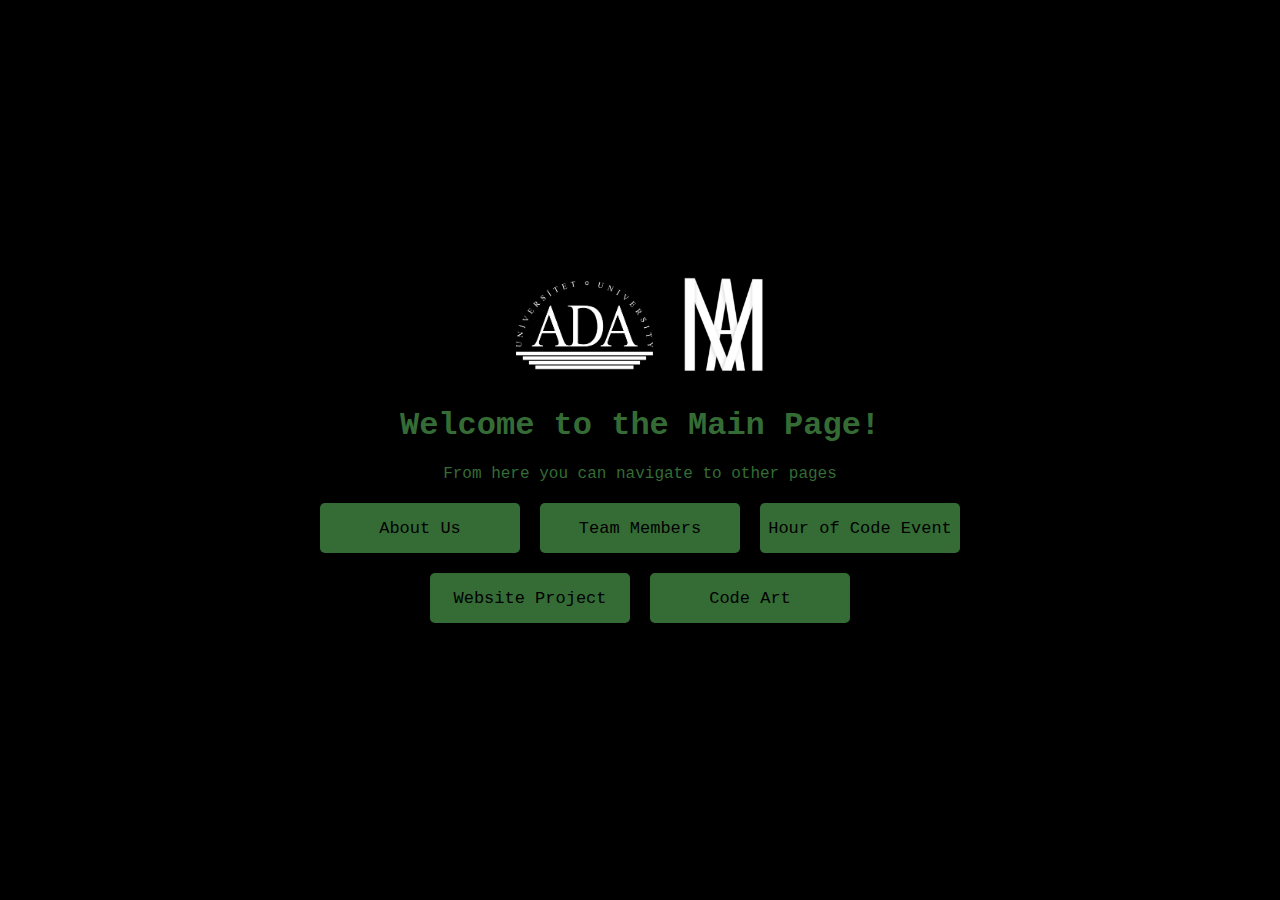
<file: index.html>
<!DOCTYPE html>
<html lang="en">
<head>
  <meta charset="UTF-8">
  <meta name="viewport" content="width=device-width, initial-scale=1.0">
  <title>Main Page</title>
  <link rel="stylesheet" href="styles.css"> <!-- CSS -->
</head>
<body>
  <!-- <header>
    <img id="header-logo" src="media/ada_logo_white.png" alt="Logo">
  </header> -->
  <!-- <a href="index.html" id="top-logo">
    <img src="dordbarmaq.jpg" alt="Dordbarmaq Logo">
  </a> -->
  <main>
    <img id="header-logo" src="media/ada_logo_white.png" alt="Logo">
    <img id="team-logo" src="team-logo.jpg" alt="Team Logo">
    <!-- <img id="red-and-blue" src="SW.png" alt="rd"> -->

    <h1 id="welcome-message"></h1>
    <p>From here you can navigate to other pages</p>
    
    <!-- Navigation Buttons -->
    <div id="nav-buttons">
      <button onclick="location.href='about-us.html'">About Us</button>
      <button onclick="location.href='tm.html'">Team Members</button>
      <button onclick="location.href='hour-of-code.html'">Hour of Code Event</button>
      <button onclick="location.href='webproject.html'">Website Project</button>
      <button onclick="location.href='code-artist.html'">Code Art</button>
    </div>
  </main>
  
  <script src="main-page.js"></script> <!-- JS personalization -->
  <script src="keyboard.js"></script> <!-- JS keyboard navigation -->
</body>
</html>

<!-- SW.png -->
</file>
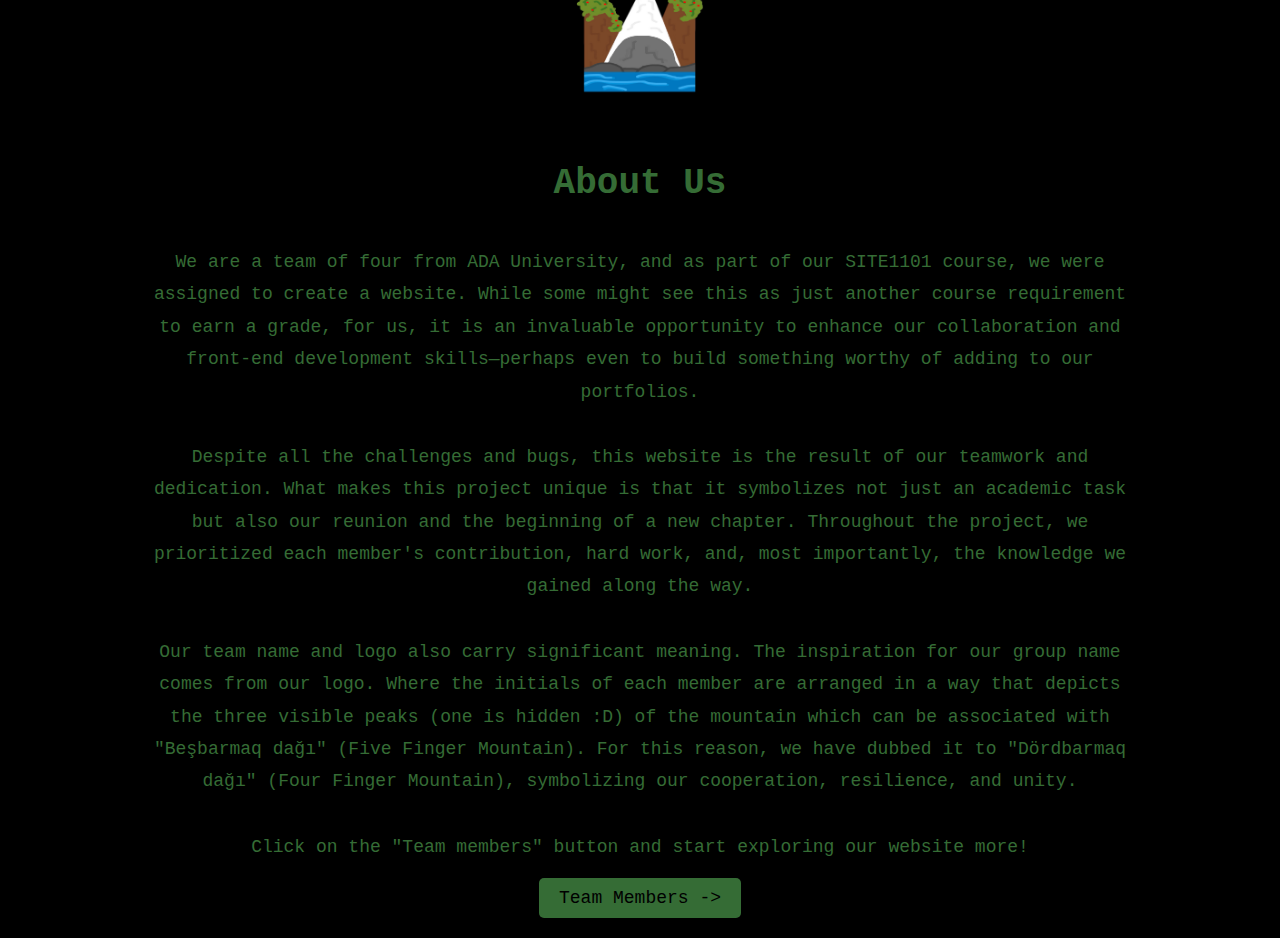
<file: about-us.html>
<!DOCTYPE html>
<html lang="en">
<head>
  <meta charset="UTF-8">
  <meta name="viewport" content="width=device-width, initial-scale=1.0">
  <title>About Us</title>
  <link rel="stylesheet" href="styles.css"> <!-- Link to the CSS file -->
</head>
<body class="about-us-page">
  <!-- Top Logo -->
  <a href="index.html" id="top-logo">
    <img src="dordbarmaq.jpg" alt="Dordbarmaq Logo">
  </a>

  <!-- Main Content -->
  <main id="about-us-container">
    <h1>About Us</h1>
    <p>
      We are a team of four from ADA University, and as part of our SITE1101 course, we were assigned to create a website. While some might see this as just another course requirement to earn a grade, for us, it is an invaluable opportunity to enhance our collaboration and front-end development skills—perhaps even to build something worthy of adding to our portfolios.
    </p>
    <p>
      Despite all the challenges and bugs, this website is the result of our teamwork and dedication. What makes this project unique is that it symbolizes not just an academic task but also our reunion and the beginning of a new chapter. Throughout the project, we prioritized each member's contribution, hard work, and, most importantly, the knowledge we gained along the way.
    </p>
    <p>
      Our team name and logo also carry significant meaning. The inspiration for our group name comes from our logo. Where the initials of each member are arranged in a way that depicts the three visible peaks (one is hidden :D) of the mountain which can be associated with "Beşbarmaq dağı" (Five Finger Mountain). For this reason, we have dubbed it to "Dördbarmaq dağı" (Four Finger Mountain), symbolizing our cooperation, resilience, and unity.
    </p>
    <p>
      Click on the "Team members" button and start exploring our website more!
    </p>
      <button onclick="location.href='tm.html'">Team Members -> </button>
  </main>
</body>
</html>
</file>
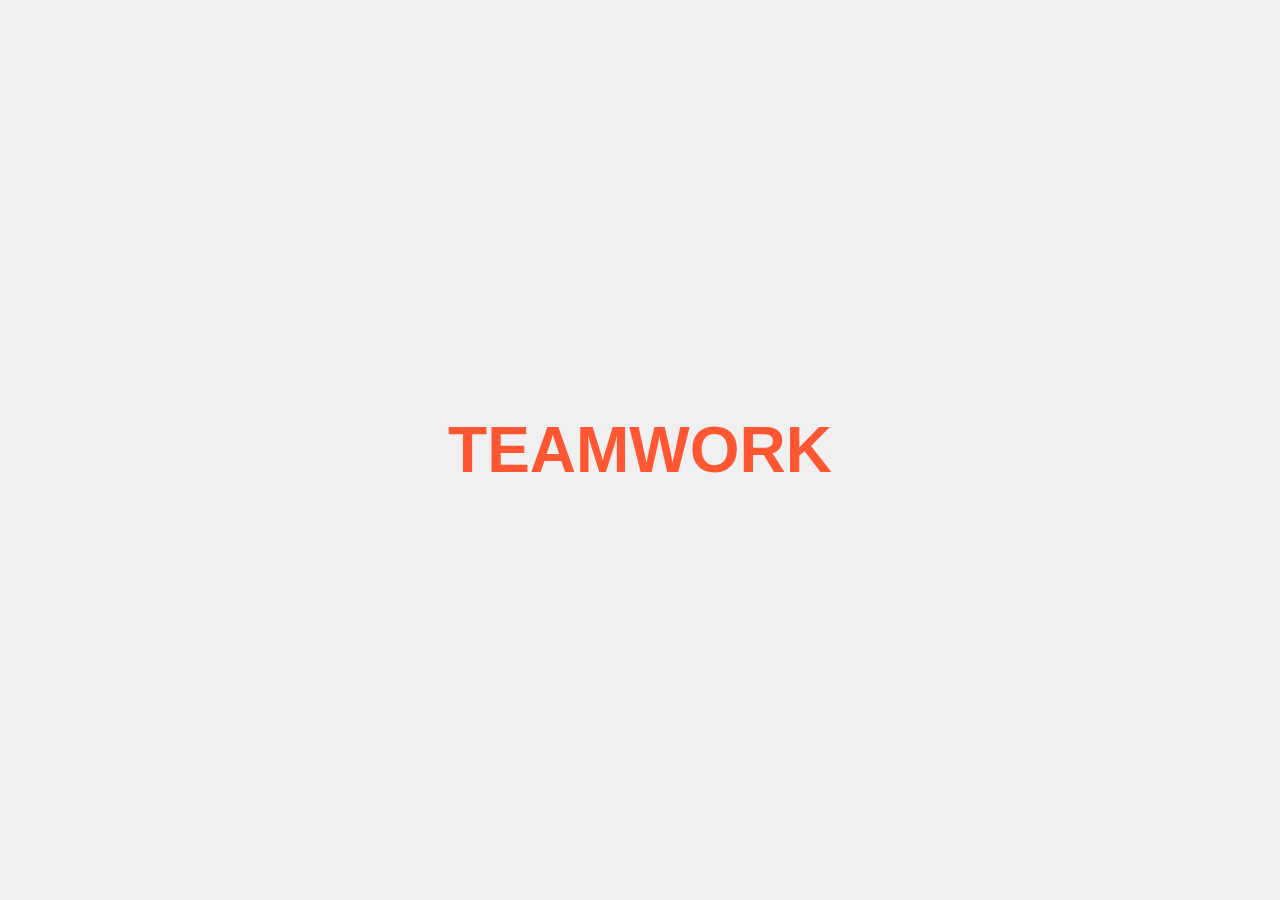
<file: au.html>
<!DOCTYPE html>
<html lang="en">
<head>
    <meta charset="UTF-8">
    <meta name="viewport" content="width=device-width, initial-scale=1.0">
    <title>Teamwork Animation</title>
    <link rel="stylesheet" href="au.css">
</head>
<body>

    <!-- The jumping and color-changing "TEAMWORK" text -->
    <div id="teamwork-text" class="jumping-text">
        TEAMWORK
    </div>

    <script src="au.js"></script>
</body>
</html>
</file>
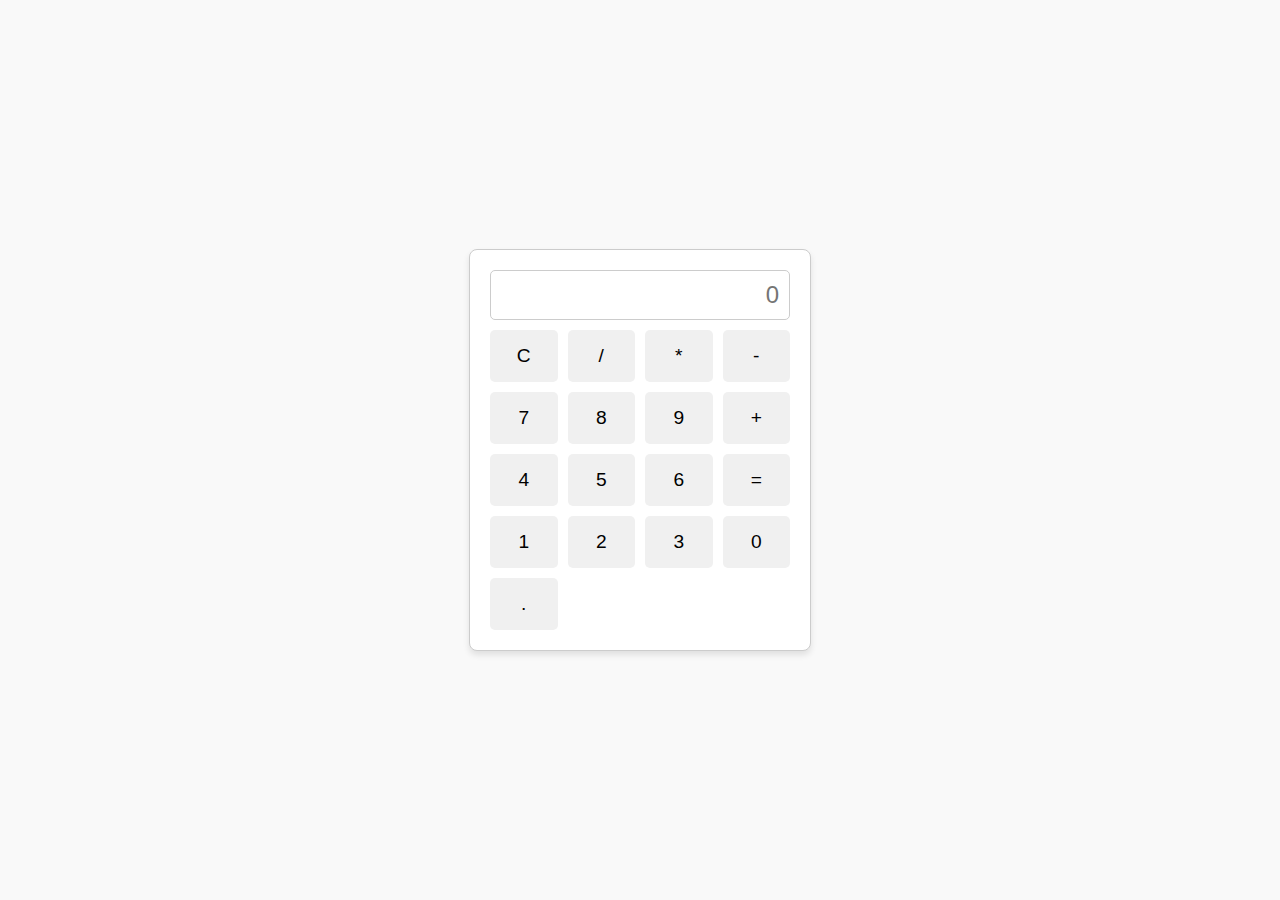
<file: calc.html>
<!DOCTYPE html>
<html lang="en">
<head>
    <meta charset="UTF-8">
    <meta name="viewport" content="width=device-width, initial-scale=1.0">
    <title>Simple Calculator</title>
    <link rel="stylesheet" href="calc.css">
</head>
<body>
    <div class="calculator">
        <input type="text" id="result" readonly placeholder="0">
        <div class="buttons">
            <button onclick="clearResult()">C</button>
            <button onclick="appendOperator('/')">/</button>
            <button onclick="appendOperator('*')">*</button>
            <button onclick="appendOperator('-')">-</button>
            <button onclick="appendNumber(7)">7</button>
            <button onclick="appendNumber(8)">8</button>
            <button onclick="appendNumber(9)">9</button>
            <button onclick="appendOperator('+')">+</button>
            <button onclick="appendNumber(4)">4</button>
            <button onclick="appendNumber(5)">5</button>
            <button onclick="appendNumber(6)">6</button>
            <button onclick="calculate()">=</button>
            <button onclick="appendNumber(1)">1</button>
            <button onclick="appendNumber(2)">2</button>
            <button onclick="appendNumber(3)">3</button>
            <button onclick="appendNumber(0)">0</button>
            <button onclick="appendDecimal('.')">.</button>
        </div>
    </div>
    <script src="calc.js"></script>
</body>
</html>
</file>
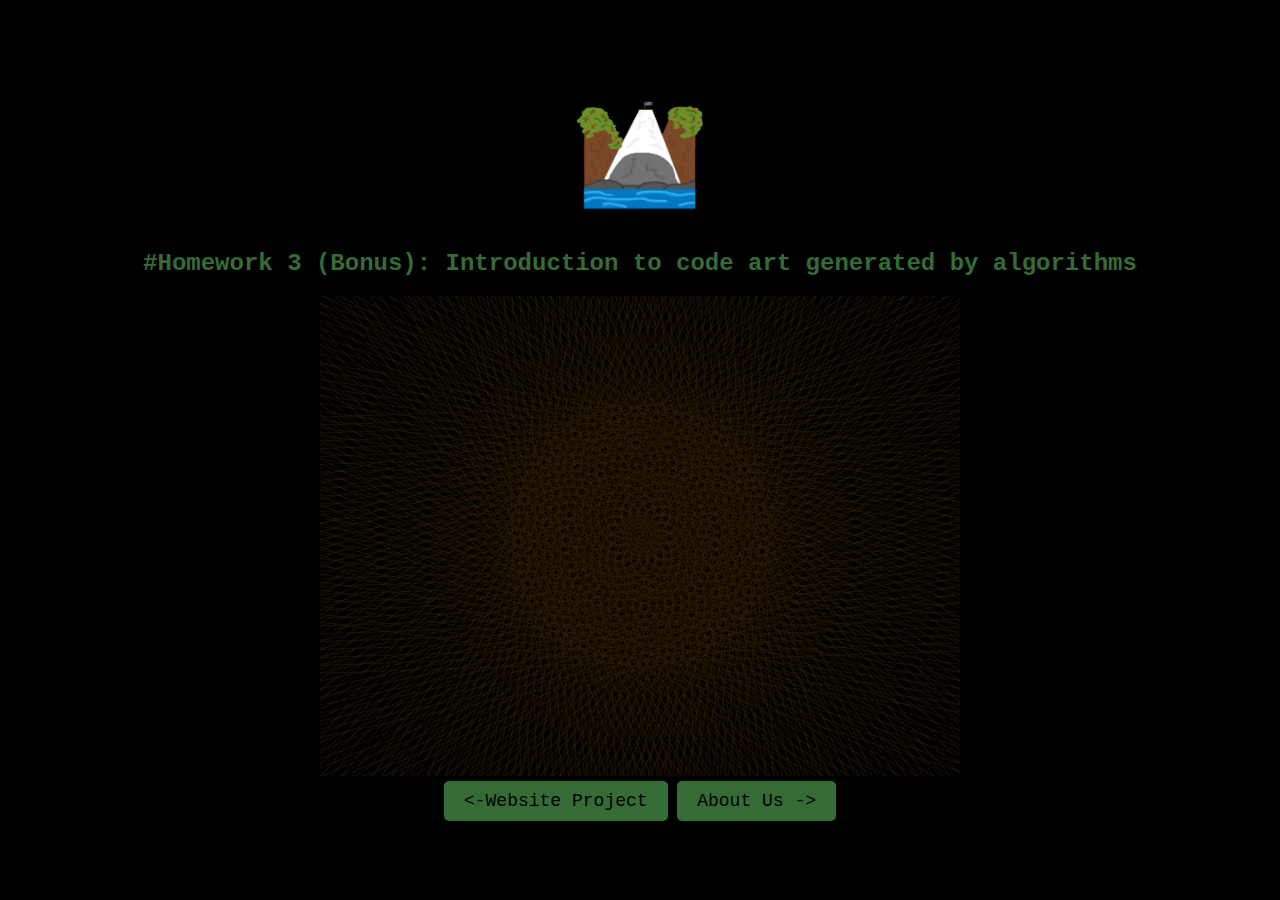
<file: code-artist.html>
<!DOCTYPE html>

<html lang="en">
    <head>
        <meta charset="UTF-8">
        <meta name="viewport" content="width=device-width, initial-scale=1.0">
        <title>Homework 3: Programming Art</title>
        <link rel="stylesheet" href="styles.css"> <!-- Link to external styles -->
    </head>
    <body>
        <!-- A clickable logo at the top, linking back to the homepage -->
        <a href="index.html" id="top-logo">
            <img src="dordbarmaq.jpg" alt="Dordbarmaq Logo">
        </a>
        
        <!-- Page title -->
        <h2 style="text-align: center;">#Homework 3 (Bonus): Introduction to code art generated by algorithms</h2>

        <!-- The canvas element where the spiral is drawn -->
        <div style="text-align:center">
            <canvas id="art-canvas" width="640" height="480">
                <!-- Message for browsers that do not support the canvas -->
                Sorry ... your browser doesn't support the HTML5 canvas element.
            </canvas>        
        </div>

        <script type="text/javascript">
            /**
             * Random Color Generator:
             * - Generates random RGB values for red, green, and blue (0-255 range).
             * - Ensures the color changes each time the page reloads.
             */
            const generateRandomColor = () => {
                const red = Math.floor(255 * Math.random());
                const green = Math.floor(255 * Math.random());
                const blue = Math.floor(255 * Math.random());
                return `rgb(${red}, ${green}, ${blue})`;
            };

            // Get the canvas element by ID
            const canvas = document.getElementById("art-canvas");

            // Get the 2D rendering context (our drawing toolbox)
            const ggg = canvas.getContext("2d");

            // Alternate between two different spiral-drawing logics
            const useFirstVersion = Math.random() >= 0.5; // 50% chance for either version

            // Set a random color for the spiral
            ggg.strokeStyle = generateRandomColor();
            ggg.lineWidth = 0.5;

            if (useFirstVersion) {
                /**
                 * First Version: Dynamic Spiral Logic
                 * - Draws a spiral where the length and angle vary based on the loop.
                 * - Uses trigonometric functions to calculate positions.
                 */
                function drawSpiralV1(ggg) {
                    ggg.beginPath();
                    for (let counter = 1; counter <= 3000; counter += 5) {
                        const angle = (counter * 178 * Math.PI) / 180; // Convert to radians
                        const x = canvas.width / 2 + Math.cos(angle) * counter;
                        const y = canvas.height / 2 + Math.sin(angle) * counter;
                        counter === 1 ? ggg.moveTo(x, y) : ggg.lineTo(x, y);
                    }
                    ggg.stroke(); // Render the drawing
                }
                drawSpiralV1(ggg); // Call the function to draw the spiral
            } else {
                /**
                 * Second Version: Simplified and Structured Spiral Logic
                 * - Uses a fixed pattern for angles and line lengths.
                 * - The spiral expands outward in a consistent manner.
                 */
                function drawSpiralV2(ggg) {
                    ggg.beginPath();
                    let x = canvas.width / 2; // Center x-coordinate
                    let y = canvas.height / 2; // Center y-coordinate
                    for (let counter = 1; counter <= 3000; counter += 5) {
                        const angle = (counter * Math.PI * 178) / 180; // Convert to radians
                        x += Math.cos(angle) * counter; // Update x position
                        y += Math.sin(angle) * counter; // Update y position
                        ggg.lineTo(x, y); // Draw a line to the new position
                    }
                    ggg.stroke(); // Render the drawing
                }
                drawSpiralV2(ggg); // Call the function to draw the spiral
            }
        </script>

        <!-- Navigation buttons to move between pages -->
        <div class="nav-buttons">
            <!-- Button to go to the previous page -->
            <button onclick="location.href='webproject.html'"> <-Website Project </button>
            <!-- Button to go to the next page -->
            <button onclick="location.href='about-us.html'"> About Us -> </button>
        </div>
    </body>
</html>
</file>
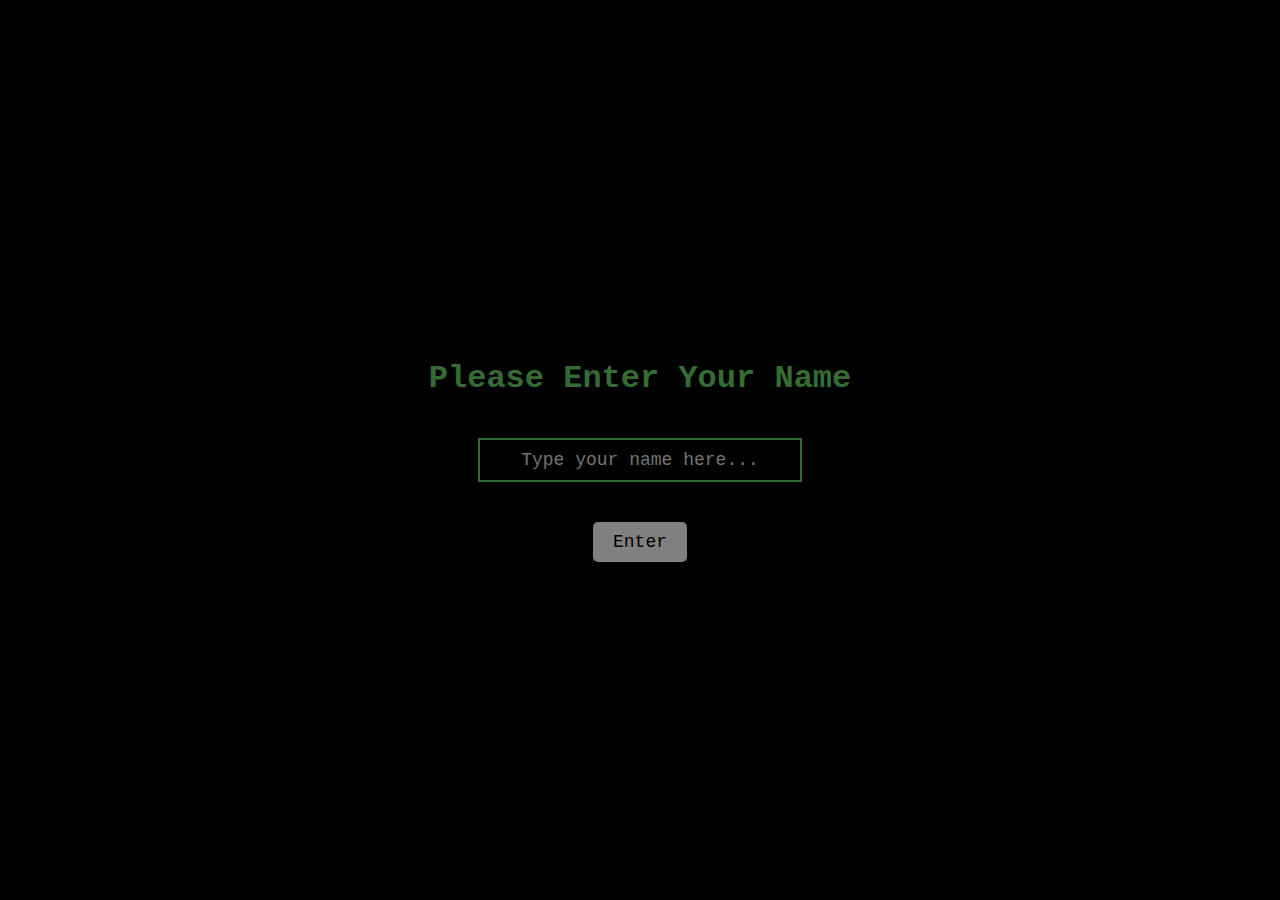
<file: login.html>
<!-- Shift + 1 + enter = skeleton of the html -->

<!DOCTYPE html>
<html lang="en">
<head>
  <meta charset="UTF-8">
  <meta name="viewport" content="width=device-width, initial-scale=1.0">
  <title>Test Page</title>
  <link rel="stylesheet" href="styles.css"> <!-- CSS -->
</head>
<body>
  <h1>Please Enter Your Name</h1>
  
  <!-- Input field for entering the name -->
  <input
    type="text"
    id="name-input"
    placeholder="Type your name here..."
    minlength="4" 
    maxlength="15" 
    pattern="^[a-zA-Z0-9_]+$" 
    title="Only lowercase letters, numbers, and underscores (4-15 characters)"
    required>

  <!-- Button -->
  <div id="notification"></div> <!-- Notification area -->
  <button id="my-button" disabled>Enter</button> <!-- Disabled by default -->

  <script src="main.js"></script> <!-- JS-->
</body>
</html>
</file>
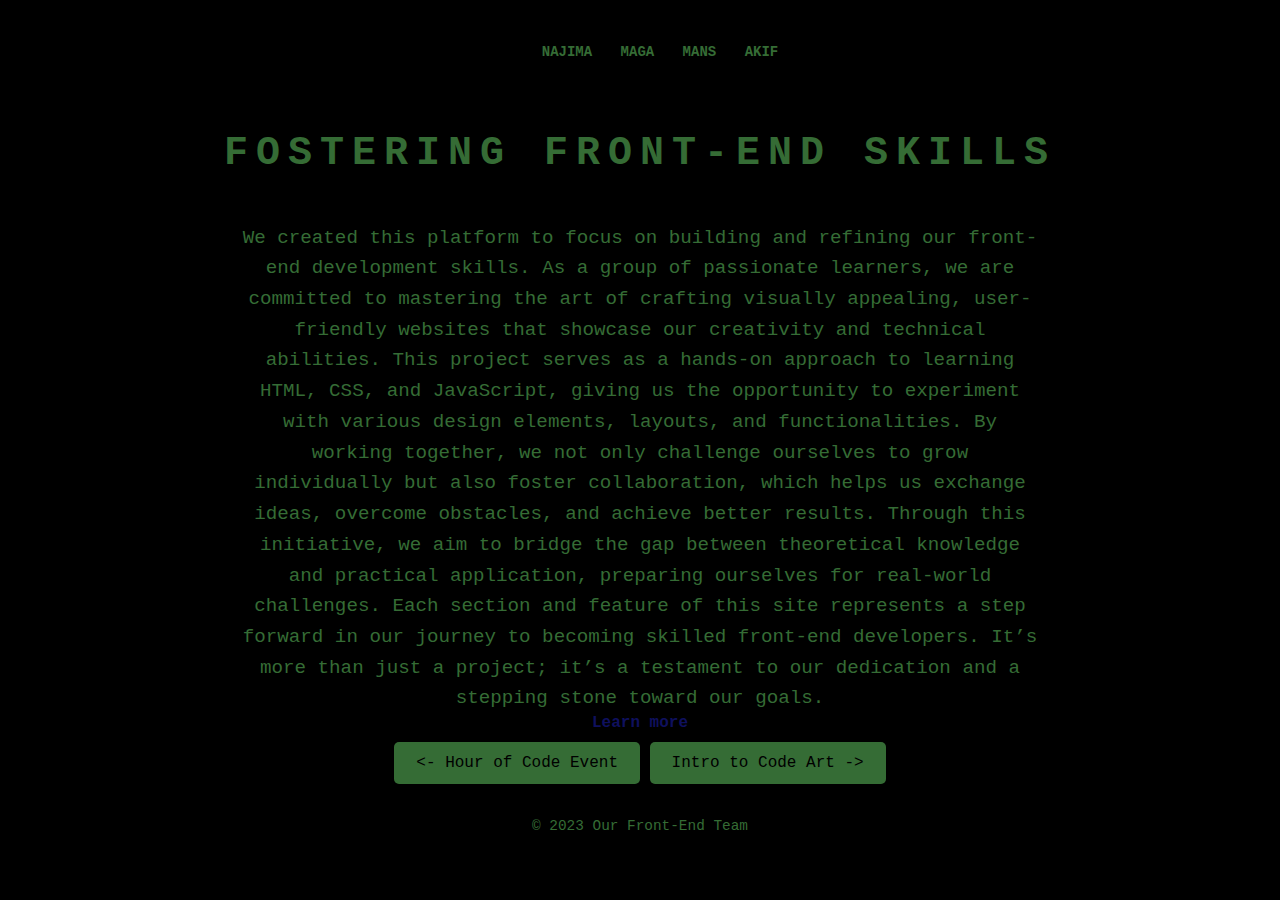
<file: ourproject.html>
<!DOCTYPE html>
<html>
<head>
    <title>Our Front-End Learning Journey</title>
  
    <link href="https://fonts.googleapis.com/css2?family=Cormorant+Garamond:wght@400;600&family=Lora:wght@400;600&display=swap" rel="stylesheet">
    <link rel="stylesheet" href="op.css">
</head>
<body>
   
    <nav class='header'>
        <ul>
            <li><a class='pagelink' href='#najima'>NAJIMA</a></li>
            <li><a class='pagelink' href='#maga'>MAGA</a></li>
            <li><a class='pagelink' href='#mans'>MANS</a></li>
            <li><a class='pagelink' href='#akif'>AKIF</a></li>
        </ul>
    </nav>

    <div class='banner'>
        <h1>Fostering Front-End Skills</h1>
        <p>We created this platform to focus on building and refining our front-end development skills. As a group of passionate learners, we are committed to mastering the art of crafting visually appealing, user-friendly websites that showcase our creativity and technical abilities.

          This project serves as a hands-on approach to learning HTML, CSS, and JavaScript, giving us the opportunity to experiment with various design elements, layouts, and functionalities. By working together, we not only challenge ourselves to grow individually but also foster collaboration, which helps us exchange ideas, overcome obstacles, and achieve better results.
          
          Through this initiative, we aim to bridge the gap between theoretical knowledge and practical application, preparing ourselves for real-world challenges. Each section and feature of this site represents a step forward in our journey to becoming skilled front-end developers. It’s more than just a project; it’s a testament to our dedication and a stepping stone toward our goals.</p>
          <a href="au.html" class="learn-more-link">Learn more</a>
    </div>

    

    <div class="nav-buttons">
      <button onclick="location.href='hour-of-code.html'"> <- Hour of Code Event</button> 
      <button onclick="location.href='code-artist.html'">Intro to Code Art -> </button> 
    </div>
    <footer>
        <p>&copy; 2023 Our Front-End Team</p>
    </footer>
</body>
</html>
</file>
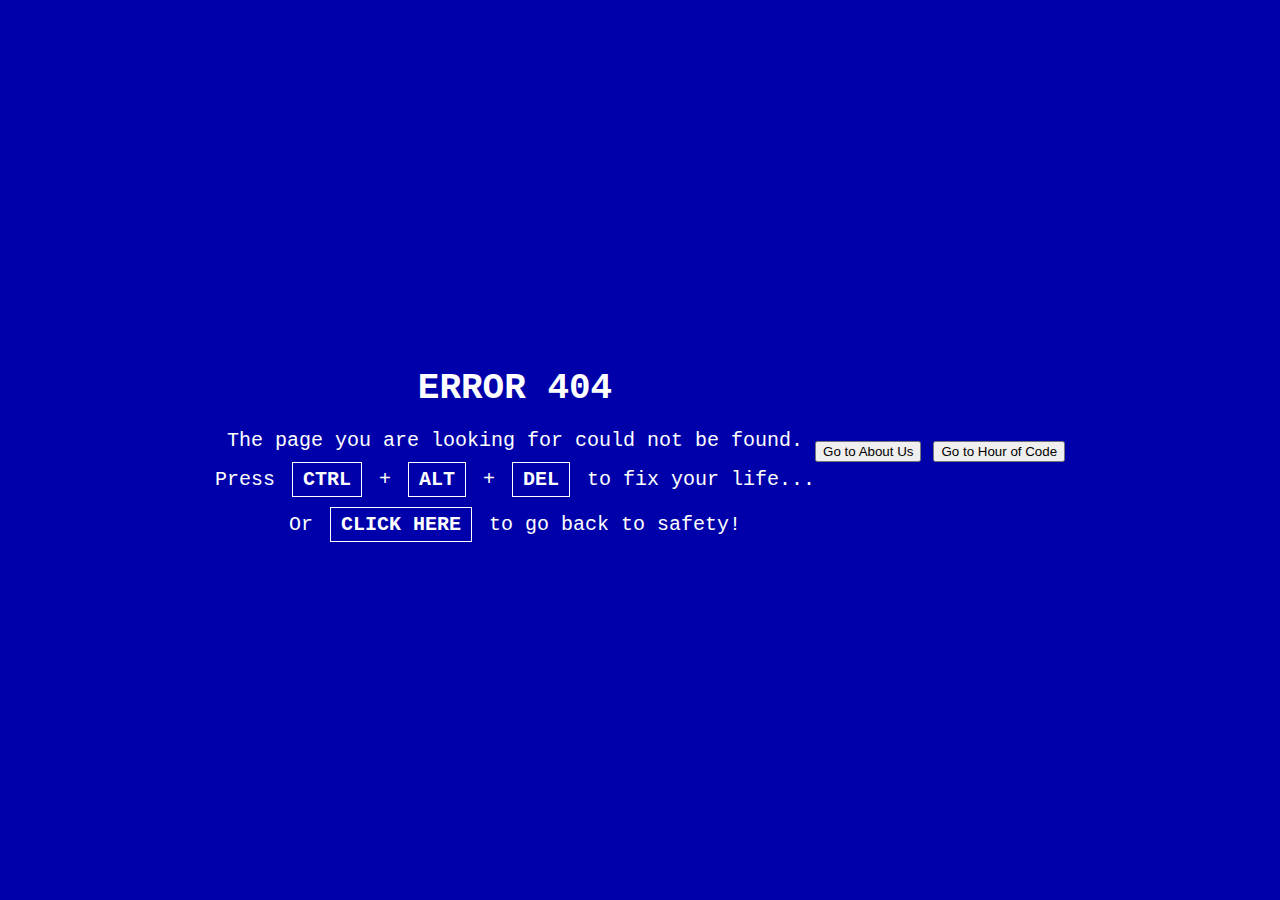
<file: team-members.html>
<!DOCTYPE html>
<html lang="en">
<head>
  <meta charset="UTF-8">
  <meta name="viewport" content="width=device-width, initial-scale=1.0">
  <title>Error 404</title>
  <style>
    /* Blue Screen of Death Style */
    body {
      margin: 0;
      padding: 0;
      background-color: #0000aa; /* Blue screen background */
      color: #ffffff; /* White text */
      font-family: 'Courier New', monospace; /* Retro typewriter font */
      font-size: 20px; /* Make text readable */
      text-align: center; /* Center align text */
      display: flex; /* Flexbox for centering content */
      justify-content: center;
      align-items: center;
      height: 100vh; /* Full height screen */
      overflow: hidden; /* Prevent scrolling */
    }

    #bsod h1 {
      font-size: 36px; /* Larger title */
      text-transform: uppercase; /* Capitalize all letters */
      margin: 20px 0;
    }

    #bsod p {
      margin: 10px 0;
    }

    .key {
      display: inline-block;
      border: 1px solid #ffffff;
      padding: 5px 10px;
      margin: 0 5px;
      font-weight: bold;
      text-transform: uppercase;
    }

    .key:hover {
      background-color: #ffffff;
      color: #0000aa;
      cursor: pointer;
      transition: all 0.3s ease;
    }
  </style>
</head>
<body>
  <!-- <a href="index.html" id="top-logo">
    <img src="dordbarmaq.jpg" alt="Dordbarmaq Logo">
  </a> UNCOMMENT WHEN THE PAGE IS READY-->
  <div id="bsod">
    <h1>Error 404</h1>
    <p>The page you are looking for could not be found.</p>
    <p>Press <span class="key">Ctrl</span> + <span class="key">Alt</span> + <span class="key">Del</span> to fix your life...</p>
    <p>Or <span class="key">Click Here</span> to go back to safety!</p>
  </div>

  <div class="nav-buttons">
    <button onclick="location.href='about-us.html'">Go to About Us</button> <!-- Previous -->
    <button onclick="location.href='hour-of-code.html'">Go to Hour of Code</button> <!-- Next -->
  </div>
  
</body>
</html>
</file>
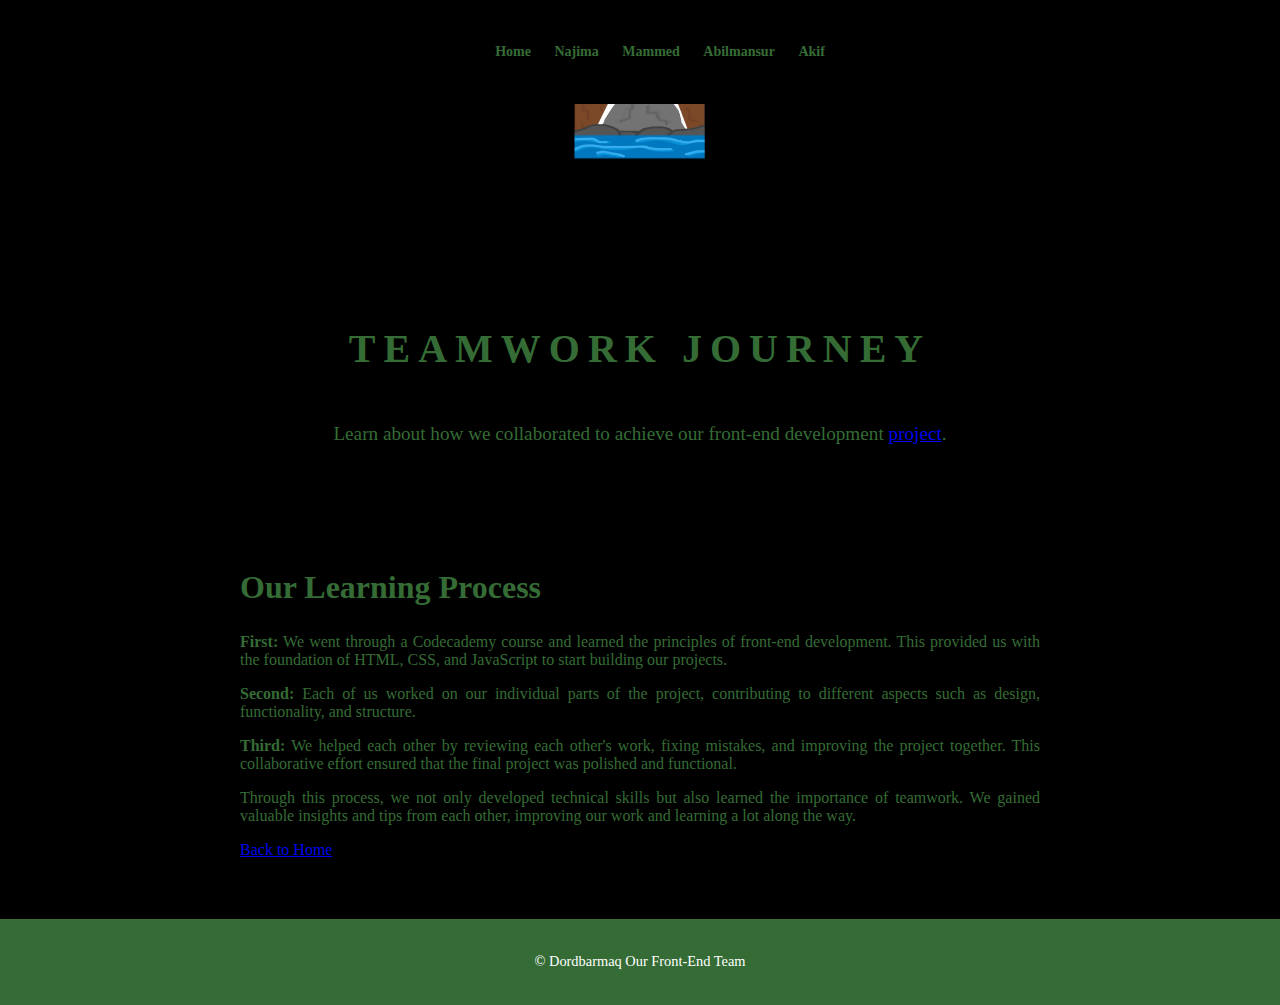
<file: team.html>
<!DOCTYPE html>
<html lang="en">
<head>
    <meta charset="UTF-8">
    <meta name="viewport" content="width=device-width, initial-scale=1.0">
    <title>Our Teamwork Journey</title>
    <link rel="stylesheet" href="team.css">
</head>
<body>
    <a href="index.html" id="top-logo">
        <img src="dordbarmaq.jpg" alt="Dordbarmaq Logo">
      </a>
   
    <header class="header">
        <ul>
            <li><a href="index.html" class="home">Home</a></li>
            <li><a href="#najima">Najima</a></li>
            <li><a href="#maga">Mammed</a></li>
            <li><a href="#mans">Abilmansur</a></li>
            <li><a href="#akif">Akif</a></li>
        </ul>
    </header>

    
    <div class="banner">
        <h1>Teamwork Journey</h1>
        <p>Learn about how we collaborated to achieve our front-end development <a href="calc.html" class="calculator">project</a>.</p>
    </div>

  
    <section class="editorial">
        <h2>Our Learning Process</h2>

        <p><strong>First:</strong> We went through a Codecademy course and learned the principles of front-end development. This provided us with the foundation of HTML, CSS, and JavaScript to start building our projects.</p>
        
        <p><strong>Second:</strong> Each of us worked on our individual parts of the project, contributing to different aspects such as design, functionality, and structure.</p>
        
        <p><strong>Third:</strong> We helped each other by reviewing each other's work, fixing mistakes, and improving the project together. This collaborative effort ensured that the final project was polished and functional.</p>

        <p>Through this process, we not only developed technical skills but also learned the importance of teamwork. We gained valuable insights and tips from each other, improving our work and learning a lot along the way.</p>
        
        <a href="index.html" class="back-link">Back to Home</a>
    </section>

    
    <footer>
        <p>&copy; Dordbarmaq Our Front-End Team</p>
    </footer>

</body>
</html>
</file>
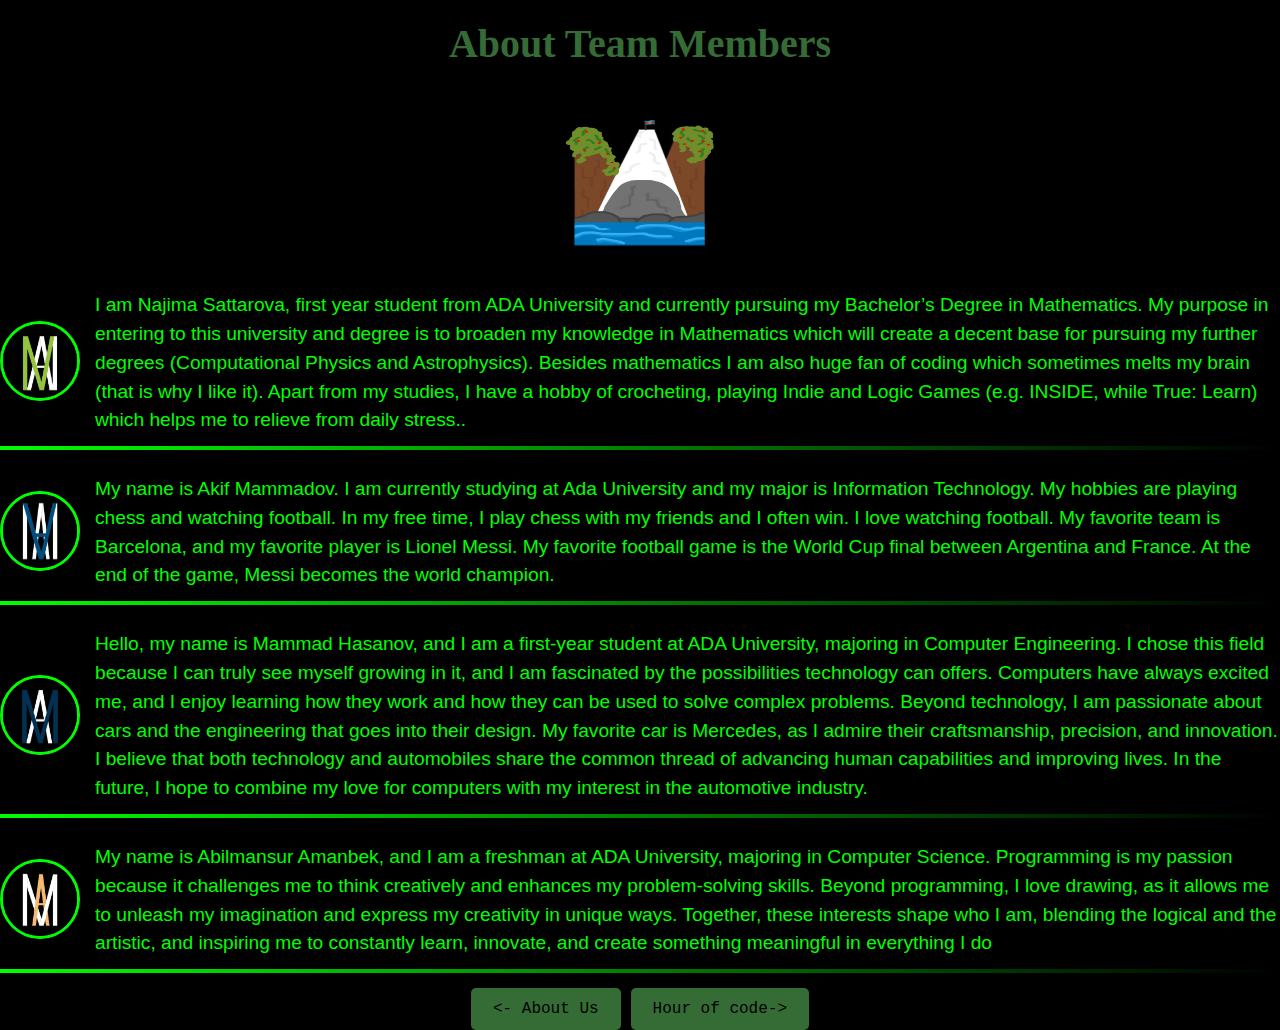
<file: tm.html>
<!DOCTYPE html>
<html lang="en">
<head>
    <meta charset="UTF-8">
    <meta name="viewport" content="width=device-width, initial-scale=1.0">
    <title>Interactive Profiles</title>
    <link rel="stylesheet" href="tm.css">
</head>
<body>
    <div class="title">
        <h1>About Team Members</h1>
    </div>
    <a href="index.html" id="top-logo">
        <img src="dordbarmaq.jpg" alt="Dordbarmaq Logo">
      </a>
    <div class="container">
        
        <div class="profile">
            <a href="https://www.codecademy.com/profiles/nsattarova15229" target="_blank">
                <img src="Najima-logo.jpg" alt="Profile Picture 1" class="profile-pic">
            </a>
            <div class="description">I am Najima Sattarova, first year student from ADA University and currently pursuing my Bachelor’s Degree in Mathematics. My purpose in entering to this university and degree is to broaden my knowledge in Mathematics which will create a decent base for pursuing my further degrees (Computational Physics and Astrophysics). Besides mathematics I am also huge fan of coding which sometimes melts my brain (that is why I like it). Apart from my studies, I have a hobby of crocheting, playing Indie and Logic Games (e.g. INSIDE, while True: Learn) which helps me to relieve from daily stress..</div>
        </div>

        
        <div class="profile">
            <a href="https://www.codecademy.com/profiles/AkifMammadov" target="_blank">
                <img src="Akif-logo.jpg" alt="Profile Picture 2" class="profile-pic">
            </a>
            <div class="description">My name is Akif Mammadov. I am currently studying at Ada University and my major is Information Technology. My hobbies are playing chess and watching football. In my free time, I play chess with my friends and I often win. I love watching football. My favorite team is Barcelona, ​​and my favorite player is Lionel Messi. My favorite football game is the World Cup final between Argentina and France. At the end of the game, Messi becomes the world champion.</div>
        </div>

       
        <div class="profile">
            <a href="https://www.codecademy.com/profiles/mhasanov19765" target="_blank">
                <img src="Mammad-logo.jpg" alt="Profile Picture 3" class="profile-pic">
            </a>
            <div class="description">Hello, my name is Mammad Hasanov, and I am a first-year student at ADA University, majoring in Computer Engineering. I chose this field because I can truly see myself growing in it, and I am fascinated by the possibilities technology can offers. Computers have always excited me, and I enjoy learning how they work and how they can be used to solve complex problems. Beyond technology, I am passionate about cars and the engineering that goes into their design. My favorite car is Mercedes, as I admire their craftsmanship, precision, and innovation. I believe that both technology and automobiles share the common thread of advancing human capabilities and improving lives. In the future, I hope to combine my love for computers with my interest in the automotive industry.</div>
        </div>

        
        <div class="profile">
            <a href="https://www.codecademy.com/profiles/AbilmansurAmanbek" target="_blank">
                <img src="Abilmansur-logo.jpg" alt="Profile Picture 4" class="profile-pic">
            </a>
            <div class="description">My name is Abilmansur Amanbek, and I am a freshman at ADA University, majoring in Computer Science. Programming is my passion because it challenges me to think creatively and enhances my problem-solving skills.  Beyond programming, I love drawing, as it allows me to unleash my imagination and express my creativity in unique ways. Together, these interests shape who I am, blending the logical and the artistic, and inspiring me to constantly learn, innovate, and create something meaningful in everything I do</div>
        </div>
    </div>
    <div class="nav-buttons">
        <button onclick="location.href='about-us.html'"> <- About Us</button> <!-- Previous -->
        <button onclick="location.href='hour-of-code.html'"> Hour of code-> </button> <!-- Next -->
      </div>
</body>
</html>
</file>
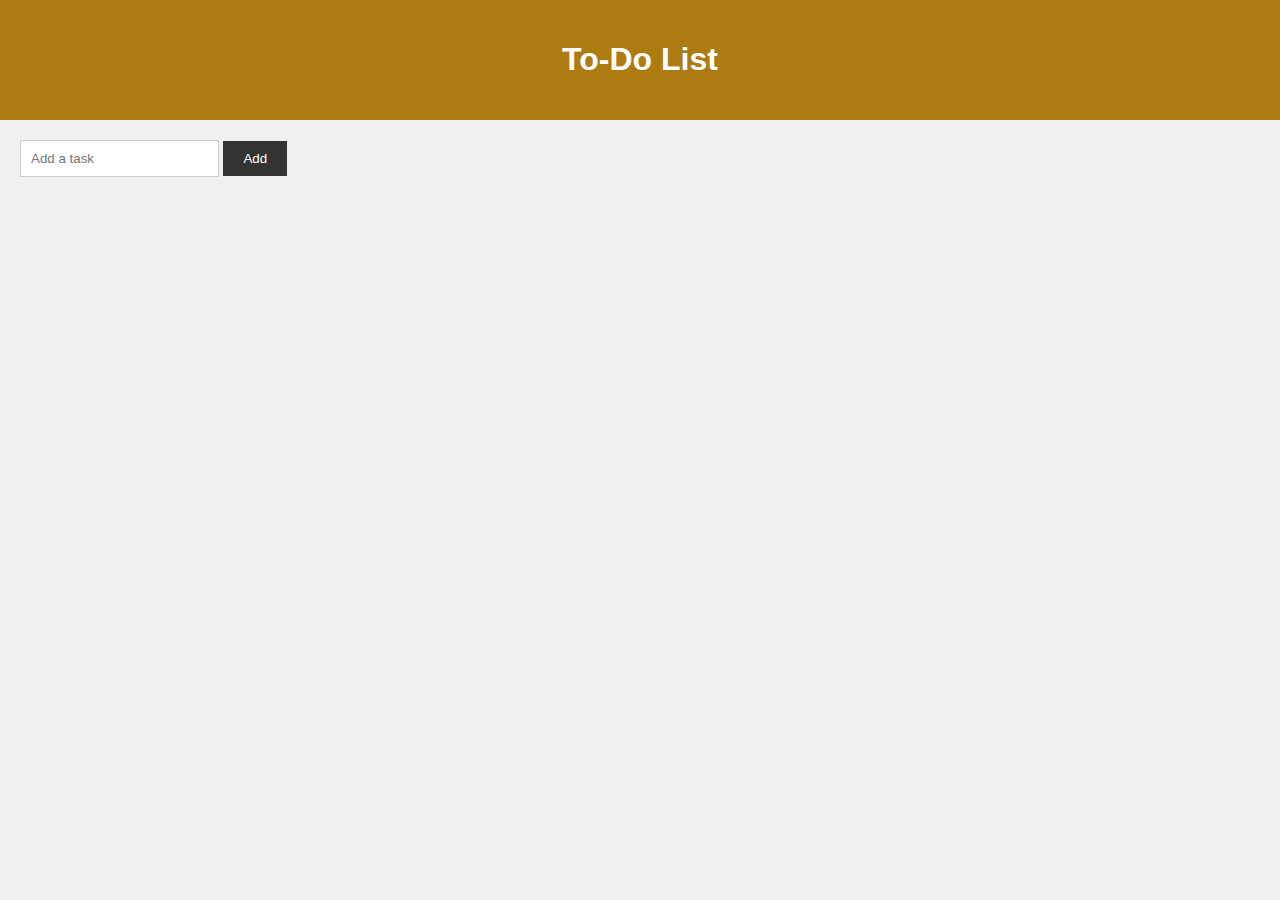
<file: todolist.html>
<!DOCTYPE html>
<html>
<head>
  <title>To-Do List</title>
  <link rel="stylesheet" href="todolist.css">
</head>
<body>
  <header>
    <h1>To-Do List</h1>
  </header>
  <div class="todo-container">
    <input type="text" id="todo-input" placeholder="Add a task">
    <button id="add-btn">Add</button>
    <ul id="todo-list"></ul>
  </div>
  <script src="todo.js"></script>
</body>
</html>
</file>
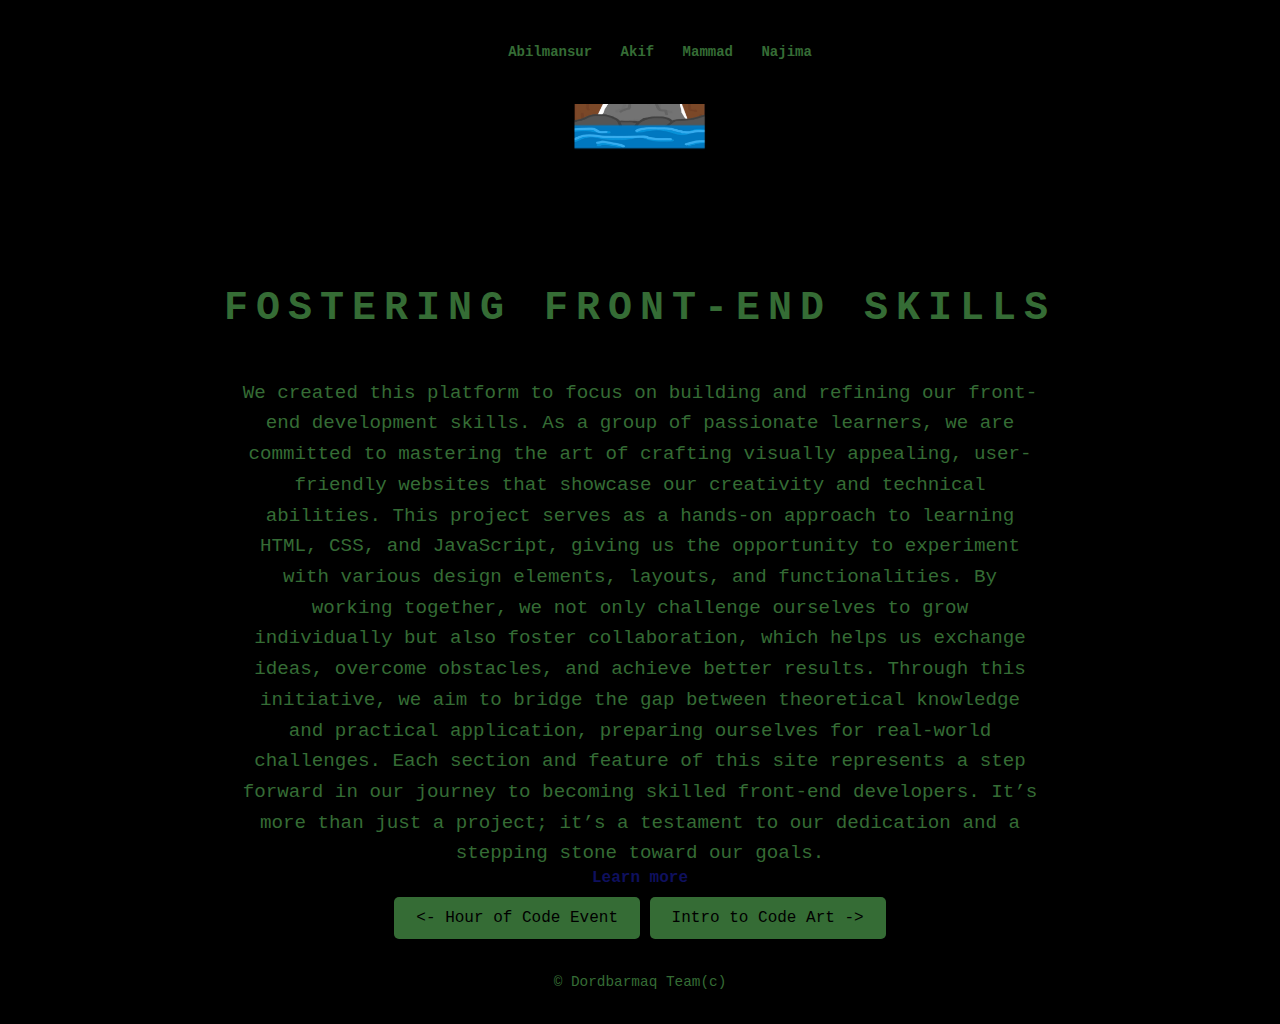
<file: webproject.html>
<!DOCTYPE html>
<html>
<head>
    <title>Our Front-End Learning Journey</title>
  
    <link href="https://fonts.googleapis.com/css2?family=Cormorant+Garamond:wght@400;600&family=Lora:wght@400;600&display=swap" rel="stylesheet">
    <link rel="stylesheet" href="op.css">
</head>
<body>
    
    <nav class='header'>
        <ul>
            <li><a href="https://www.codecademy.com/profiles/AbilmansurAmanbek" class="codecademy">Abilmansur</a></li>
            <li><a href="https://www.codecademy.com/profiles/AkifMammadov" class="codecademy">Akif</a></li>
            <li><a href="https://www.codecademy.com/profiles/mhasanov19765" class="codecademy">Mammad</a></li>
            <li><a href="https://www.codecademy.com/profiles/nsattarova15229" class="codecademy">Najima</a></li>
            
            
            
        </ul>
    </nav>
    <a href="index.html" id="top-logo">
        <img src="dordbarmaq.jpg" alt="Dordbarmaq Logo">
      </a>
    <div class='banner'>
        <h1>Fostering Front-End Skills</h1>
        <p>We created this platform to focus on building and refining our front-end development skills. As a group of passionate learners, we are committed to mastering the art of crafting visually appealing, user-friendly websites that showcase our creativity and technical abilities.

          This project serves as a hands-on approach to learning HTML, CSS, and JavaScript, giving us the opportunity to experiment with various design elements, layouts, and functionalities. By working together, we not only challenge ourselves to grow individually but also foster collaboration, which helps us exchange ideas, overcome obstacles, and achieve better results.
          
          Through this initiative, we aim to bridge the gap between theoretical knowledge and practical application, preparing ourselves for real-world challenges. Each section and feature of this site represents a step forward in our journey to becoming skilled front-end developers. It’s more than just a project; it’s a testament to our dedication and a stepping stone toward our goals.</p>
          <a href="au.html" class="learn-more-link">Learn more</a>
    </div>

   

    <div class="nav-buttons">
      <button onclick="location.href='hour-of-code.html'"> <- Hour of Code Event</button> <!-- Previous -->
      <button onclick="location.href='code-artist.html'">Intro to Code Art -> </button> <!-- Next -->
    </div>
    <footer>
        <p>&copy; Dordbarmaq Team(с)</p>
    </footer>
</body>
</html>
</file>
<file: styles.css>
/* Styling for the overall body layout and theme */
body {
  background-color: black;
  color: #356c35;
  font-family: 'Courier New', monospace;
  text-align: center;
  margin: 0;
  padding: 0;
  display: flex;
  flex-direction: column;
  justify-content: center;
  align-items: center;
  height: 100vh;
}

/* Styling for focused input fields */
input[type="text"]:focus {
  outline: none;
  border-color: #70da7e;
}

/* Styling for invalid input */
input[type="text"].invalid {
  border-color: red;
}

/* Notification area below the input field */
#notification {
  color: red;
  font-family: 'Courier New', monospace;
  font-size: 16px;
  margin-bottom: 20px;
  margin-left: 0;
  text-align: left;
  width: 300px;
}

/* Styling for buttons */
button {
  font-family: 'Courier New', monospace;
}

/* Default button styling */
button {
  background-color: #356c35;
  color: black;
  border: none;
  padding: 10px 20px;
  font-size: 18px;
  cursor: pointer;
  border-radius: 5px;
}

/* Button hover state */
button:hover {
  background-color: black;
  color: #356c35;
  border: 2px solid #356c35;
}

/* Button disabled state */
button:disabled {
  background-color: grey;
  color: black;
  cursor: not-allowed;
  border: none;
}

/* Styling for input fields */
input[type="text"] {
  background-color: black;
  color: #356c35;
  border: 2px solid #356c35;
  padding: 10px;
  font-size: 18px;
  font-family: 'Courier New', monospace;
  margin: 20px 0;
  width: 300px;
  text-align: center;
}

/* Header section styling */
header {
  position: fixed;
  top: 0;
  right: 0;
  padding: 10px;
  z-index: 1000;
}

/* Styling for the ADA logo */
#header-logo {
  height: 100px;
  width: auto;
}

/* Styling for the team logo */
#team-logo {
  height: 95px;
  width: auto;
  margin-left: 20px;
  margin-bottom: 9px;
}

/* Adjusted styling for the top logo */
#top-logo {
  display: flex; /* Flexbox for alignment */
  justify-content: center; /* Center horizontally */
  align-items: center; /* Center vertically */
  position: relative; /* Allow the logo to scroll naturally with the content */
  text-align: center;
  margin: 20px auto; /* Space above and below */
}

#top-logo img {
  max-width: 10%; /* Adjust the size of the logo */
  height: auto; /* Maintain aspect ratio */
  display: block; /* Ensure it takes its own space */
  margin: 0 auto; /* Center within the container */
  transition: transform 0.2s ease; /* Smooth transition for hover effects */
}

#top-logo img:hover {
  transform: scale(1.1);
}

/* Container for navigation buttons */
#nav-buttons {
  display: flex;
  flex-wrap: wrap;
  justify-content: center;
  gap: 20px;
  margin-top: 20px;
  max-width: 800px;
}

/* Individual navigation button styling */
#nav-buttons button {
  background-color: #356c35;
  color: black;
  border: 2px solid transparent;
  width: 200px;
  height: 50px;
  font-size: 17px;
  cursor: pointer;
  border-radius: 5px;
  display: flex;
  align-items: center;
  justify-content: center;
  white-space: nowrap;
  transition: all 0.3s ease;
  font-family: 'Courier New', monospace;
}

/* Navigation button hover state */
#nav-buttons button:hover {
  background-color: black;
  color: #356c35;
  border: 2px solid #356c35;
}

/* Styling for the About Us container */
#about-us-container {
  background-color: black;
  color: #356c35;
  font-family: 'Courier New', monospace;
  text-align: center;
  display: flex;
  flex-direction: column;
  justify-content: center;
  align-items: center;
  height: auto;
  margin: 0 auto;
  padding: 20px;
  width: 1000px;
}

/* Styling for the title */
#about-us-container h1 {
  font-size: 36px;
  font-weight: bold;
  margin-top: 30px;
}

/* Styling for the text */
#about-us-container p {
  font-size: 18px;
  line-height: 1.8;
  margin-bottom: 15px;
}
</file>
<file: calc.css>
body {
    font-family: Arial, sans-serif;
    background-color: #f9f9f9;
    display: flex;
    justify-content: center;
    align-items: center;
    height: 100vh;
    margin: 0;
}

.calculator {
    width: 300px;
    padding: 20px;
    background: #ffffff;
    border: 1px solid #ccc;
    border-radius: 8px;
    box-shadow: 0 4px 6px rgba(0, 0, 0, 0.1);
}

#result {
    width: 100%;
    padding: 10px;
    font-size: 1.5em;
    border: 1px solid #ccc;
    border-radius: 5px;
    margin-bottom: 10px;
    text-align: right;
    box-sizing: border-box;
}

.buttons {
    display: grid;
    grid-template-columns: repeat(4, 1fr);
    gap: 10px;
}

button {
    padding: 15px;
    font-size: 1.2em;
    border: none;
    border-radius: 5px;
    background-color: #f0f0f0;
    cursor: pointer;
    transition: background-color 0.3s ease;
}

button:hover {
    background-color: #d9d9d9;
}

button:active {
    background-color: #ccc;
}
</file>
<file: op.css>
/* Universal Styles */
html {
    font-size: 16px;
    font-family: 'Courier New', monospace;
}

body {
    background-color: #000000; /* Beige background */
    text-align: center;
    margin: 0;
    padding: 0;
    color: #333;
}

h1, h2 {
    font-family: 'Courier New', monospace;
}

h1 {
    padding: 20px;
    color: #356c35;
    font-size: 2.5rem;
    text-transform: uppercase;
    letter-spacing: 0.2em;
}

h2 {
    color: #356c35; /* Muted beige-gold */
    margin-top: 20px;
    font-size: 2rem;
}

/* Header */
.header {
    position: fixed;
    top: 0;
    width: 100%;
    padding: 20px 0;
    background-color: #000000;
    font-size: 14px;
    font-weight: 900;
}

.header li {
    display: inline-block;
    padding: 10px;
}

.header a {
    color: #356c35; 
    text-decoration: none;
    transition: color 0.3s ease;
}

a.home {
    color: #000000; 
}

.header a:hover {
    color: #000000;
}


.banner {
    margin-top: 74px;
    padding: 10px 5px;
    background-color: #000000;
    color: #356c35;
}

.banner p {
    max-width: 800px;
    margin: 0 auto;
    font-size: 1.2rem;
    line-height: 1.6;
}


.editorial {
    max-width: 800px;
    margin: 40px auto;
    padding: 20px;
    color: #555;
    text-align: justify;
}


.font-card {
    padding: 30px;
    background-color: #356c35;
    text-align: center;
    margin: 20px auto;
    max-width: 800px;
    border-radius: 10px;
    box-shadow: 0 4px 10px rgba(0, 0, 0, 0.1);
}

.font-card .button {
    display: inline-block;
    margin-top: 20px;
    padding: 10px 20px;
    background-color: #000000;
    color: #fff;
    border: none;
    border-radius: 5px;
    cursor: pointer;
    font-size: 1rem;
    text-decoration: none;
    transition: background 0.3s ease;
}

.font-card .button:hover {
    background-color: #000000;
}


footer {
    background-color: #000000;
    color: #356c35;
    padding: 20px 0;
    font-size: 0.9rem;
}

.learn-more-link {
    color: #0f105e;
    text-decoration: none;
    font-weight: bold;
}

.learn-more-link:hover {
    text-decoration: underline;
}

.center-text {
    text-align: center;
}

.center-container {
    display: flex;
    justify-content: center;
    align-items: center;
    height: 200px; 
    text-align: center;
}

.center-container h2 {
    font-size: 2em; 
    margin: 0;
}



.nav-buttons button {
    background-color: #356c35; 
    color: black; 
    border: 2px solid transparent;
    padding: 10px 20px;
    font-size: 16px;
    cursor: pointer;
    border-radius: 5px;
    font-family: 'Courier New', monospace;
    transition: all 0.3s ease;
}


.nav-buttons button:hover {
    background-color: black;
    color: #356c35;
    border: 2px solid #356c35;
}
#top-logo {
    display: block;
    margin: 20px auto; 
    text-align: center;
}

#top-logo img {
    max-width: 150px; 
    height: auto;
}
</file>
<file: team.css>
/* Universal Styles */
html {
    font-size: 16px;
    font-family: 'Lora', serif;
}

body {
    background-color: #000000; /* Beige background */
    text-align: center;
    margin: 0;
    padding: 0;
    color: #356c35;
}

h1, h2 {
    font-family: 'Cormorant Garamond', serif;
}

h1 {
    padding: 20px;
    color: #356c35;
    font-size: 2.5rem;
    text-transform: uppercase;
    letter-spacing: 0.2em;
}

h2 {
    color: #356c35; /* Muted beige-gold */
    margin-top: 20px;
    font-size: 2rem;
}

/* Header */
.header {
    position: fixed;
    top: 0;
    width: 100%;
    padding: 20px 0;
    background-color: #000000;
    font-size: 14px;
    font-weight: 900;
}

.header li {
    display: inline-block;
    padding: 10px;
}

.header a {
    color: #356c35; /* Beige highlight */
    text-decoration: none;
    transition: color 0.3s ease;
}

a.home {
    color: #356c35; /* Deeper beige for emphasis */
}

.header a:hover {
    color: #b68934;
}


.banner {
    margin-top: 74px;
    padding: 40px 20px;
    background-color: #000000;
    color: #356c35;
}

.banner p {
    max-width: 800px;
    margin: 0 auto;
    font-size: 1.2rem;
    line-height: 1.6;
}

.editorial {
    max-width: 800px;
    margin: 40px auto;
    padding: 20px;
    color: #356c35;
    text-align: justify;
}


.font-card {
    padding: 30px;
    background-color: #fff;
    text-align: center;
    margin: 20px auto;
    max-width: 800px;
    border-radius: 10px;
    box-shadow: 0 4px 10px#356c35;
}

.font-card .button {
    display: inline-block;
    margin-top: 20px;
    padding: 10px 20px;
    background-color: #000000;
    color: #fff;
    border: none;
    border-radius: 5px;
    cursor: pointer;
    font-size: 1rem;
    text-decoration: none;
    transition: background 0.3s ease;
}

.font-card .button:hover {
    background-color: #000000;
}


footer {
    background-color: #356c35;
    color: #fff;
    padding: 20px 0;
    font-size: 0.9rem;
}

.learn-more-link {
    color: #007bff;
    text-decoration: none;
    font-weight: bold;
}

.learn-more-link:hover {
    text-decoration: underline;
}

.center-text {
    text-align: center;
}

.center-container {
    display: flex;
    justify-content: center;
    align-items: center;
    height: 200px; 
    text-align: center;
}

.center-container h2 {
    font-size: 2em; 
    margin: 0;
}


#top-logo {
    display: block;
    margin: 30px auto; /* Reduced margin for less spacing */
    text-align: center;
}

#top-logo img {
    max-width: 150px; /* Restrict the size of the logo */
    height: auto;
}
</file>
<file: todolist.css>
body {
    font-family: Arial, sans-serif;
    margin: 0;
    padding: 0;
    background-color: #f0f0f0;
  }
  
  header {
    background-color: #ac7b11;
    color: #fff;
    padding: 20px;
    text-align: center;
  }
  
  .todo-container {
    margin: 20px;
  }
  
  #todo-input {
    padding: 10px;
    border: 1px solid #ccc;
  }
  
  #add-btn {
    padding: 10px 20px;
    background-color: #333;
    color: #fff;
    border: none;
    cursor: pointer;
  }
  
  #todo-list {
    margin-top: 20px;
    padding: 0;
  }
  
  #todo-list li {
    list-style: none;
    margin-bottom: 10px;
    padding: 10px;
    background-color: #fff;
    border: 1px solid #ccc;
    border-left: 5px solid #333;
    position: relative;
  }
  
  #todo-list li.completed {
    text-decoration: line-through;
    border-left-color: #ccc;
  }
  
  #todo-list li:hover {
    background-color: #f0f0f0;
  }
  
  #todo-list li .delete-btn {
    position: absolute;
    top: 5px;
    right: 5px;
    cursor: pointer;
    font-size: 16px;
    color: #ccc;
  }
  
  #todo-list li .delete-btn:hover {
    color: #333;
  }
</file>
<file: au.css>
/* Basic reset */
body, html {
    margin: 0;
    padding: 0;
    height: 100%;
    display: flex;
    flex-direction: column;
    justify-content: center;
    align-items: center;
    background-color: #f0f0f0;
    font-family: Arial, sans-serif;
    overflow: hidden;
}

/* Style for the jumping "TEAMWORK" */
.jumping-text {
    font-size: 4rem;
    font-weight: bold;
    color: #FF5733;
    animation: jump 1s ease-in-out infinite, colorChange 2s linear infinite;
    cursor: pointer; /* Make it clickable */
}

/* Jumping effect */
@keyframes jump {
    0%, 100% {
        transform: translateY(0);
    }
    50% {
        transform: translateY(-30px);
    }
}

/* Color change effect */
@keyframes colorChange {
    0% {
        color: #FF5733;
    }
    25% {
        color: #33FF57;
    }
    50% {
        color: #3357FF;
    }
    75% {
        color: #FF33A1;
    }
    100% {
        color: #FF5733;
    }
}
</file>
<file: tm.css>
/* Resetting margins and padding */
* {
    margin: 0;
    padding: 0;
    box-sizing: border-box;
}

/* Body styling */
body {
    background-color: #000; 
    color: #0f0; 
    font-family: Arial, sans-serif;
    display: flex;
    flex-direction: column; /* Stack content vertically */
    justify-content: center;
    align-items: center;
    min-height: 100vh;
}

/* Container styling */
.container {
    display: flex;
    flex-direction: column;
    gap: 20px;
    margin-bottom: 20px; /* Add space above buttons */
}

/* Profile styling */
.profile {
    display: flex;
    align-items: center;
    gap: 15px;
    position: relative;
    padding: 10px 0;
}

/* Profile picture styling */
.profile-pic {
    width: 80px;
    height: 80px;
    border-radius: 50%;
    border: 3px solid #0f0; 
    transition: transform 0.3s ease;
    cursor: pointer;
}

.profile-pic:hover {
    transform: scale(1.1); 
}

/* Description styling */
.description {
    font-size: 1.2rem;
    line-height: 1.5;
}

/* Animated border */
.profile::after {
    content: "";
    position: absolute;
    bottom: -5px; 
    left: 0;
    width: 100%;
    height: 4px;
    background: linear-gradient(90deg, #0f0, transparent, #0f0);
    background-size: 200% 100%; 
    animation: move-border 2s infinite linear;
}

/* Border animation keyframes */
@keyframes move-border {
    0% {
        background-position: 0% 0%;
    }
    100% {
        background-position: 200% 0%;
    }
}

/* Styling for navigation buttons */
.nav-buttons {
    display: flex;
    gap: 10px;
    margin-top: auto; /* Push buttons to the bottom */
}

.nav-buttons button {
    background-color: #356c35; 
    color: black; 
    border: 2px solid transparent;
    padding: 10px 20px;
    font-size: 16px;
    cursor: pointer;
    border-radius: 5px;
    font-family: 'Courier New', monospace;
    transition: all 0.3s ease;
}

/* Hover effect for buttons */
.nav-buttons button:hover {
    background-color: black;
    color: #356c35;
    border: 2px solid #356c35;
}

.title {
    text-align: center;
    margin: 20px 0;
}

.title h1 {
    font-size: 2.5rem;
    color: #356c35; /* Adjust color as per your theme */
    font-family: 'Cormorant Garamond', serif; /* Adjust font as per your preference */
}
#top-logo {
    display: block;
    margin: 30px auto; /* Reduced margin for less spacing */
    text-align: center;
}

#top-logo img {
    max-width: 150px; /* Restrict the size of the logo */
    height: auto;
}
</file>
